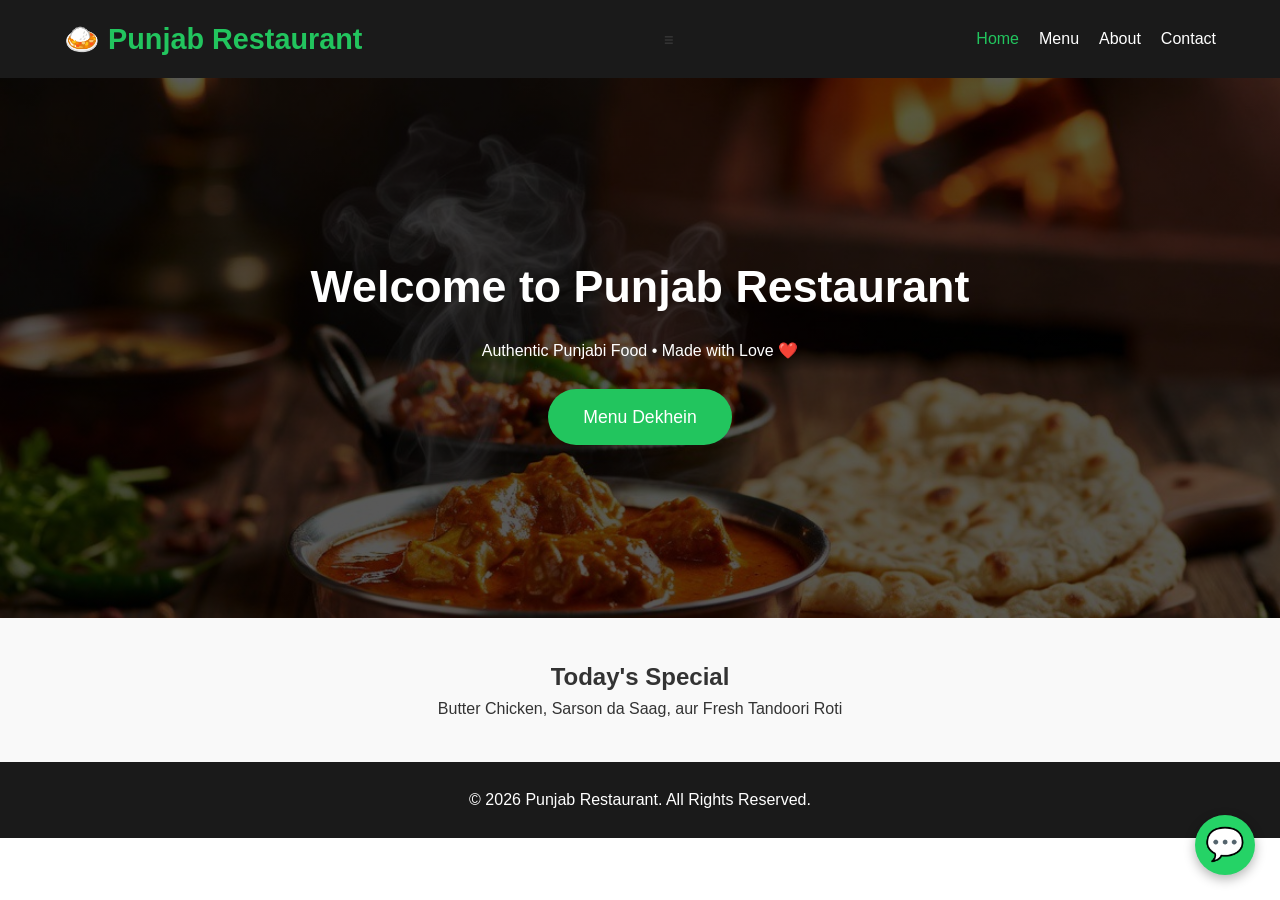
<file: index.html>
<!DOCTYPE html>
<html lang="ur">
<head>
  <meta name="description" content="Punjab Restaurant - Best Authentic Punjabi Food in Lahore">
<meta name="keywords" content="punjabi food, butter chicken, karahi, restaurant lahore">
    <meta charset="UTF-8">
    <meta name="viewport" content="width=device-width, initial-scale=1.0">
    <title>Home - Punjab Restaurant</title>
    <link rel="stylesheet" href="style.css">
</head>
<body>
    <!-- Navbar -->
    <nav>
        <div class="logo">🍛
      Punjab Restaurant</div>
       <div class="hamburger">☰</div>
        <ul>
            <li><a href="index.html" class="active">Home</a></li>
            <li><a href="menu.html">Menu</a></li>
            <li><a href="about.html">About</a></li>
            <li><a href="contact.html">Contact</a></li>
        </ul>
                 <script>
    const hamburger = document.querySelector('.hamburger');
    const navUl = document.querySelector('nav ul');
    
    hamburger.addEventListener('click', () => {
        navUl.classList.toggle('active');
    });
</script>
    </nav>

    <!-- Hero -->
    <header class="hero">
        <h1>Welcome to Punjab Restaurant</h1>
        <p>Authentic Punjabi Food • Made with Love ❤️</p>
        <a href="menu.html" class="btn">Menu Dekhein</a>
    </header>

    <section class="special">
        <h2>Today's Special</h2>
        <p>Butter Chicken, Sarson da Saag, aur Fresh Tandoori Roti</p>
    </section>

    <footer>
        <p>&copy; 2026 Punjab Restaurant. All Rights Reserved.</p>
    </footer>
  <!-- WhatsApp Button -->
<a href="https://wa.me/923001234567" class="whatsapp-btn" target="_blank" title="WhatsApp pe message karein">
    💬
</a>
</body>
</html>
</file>
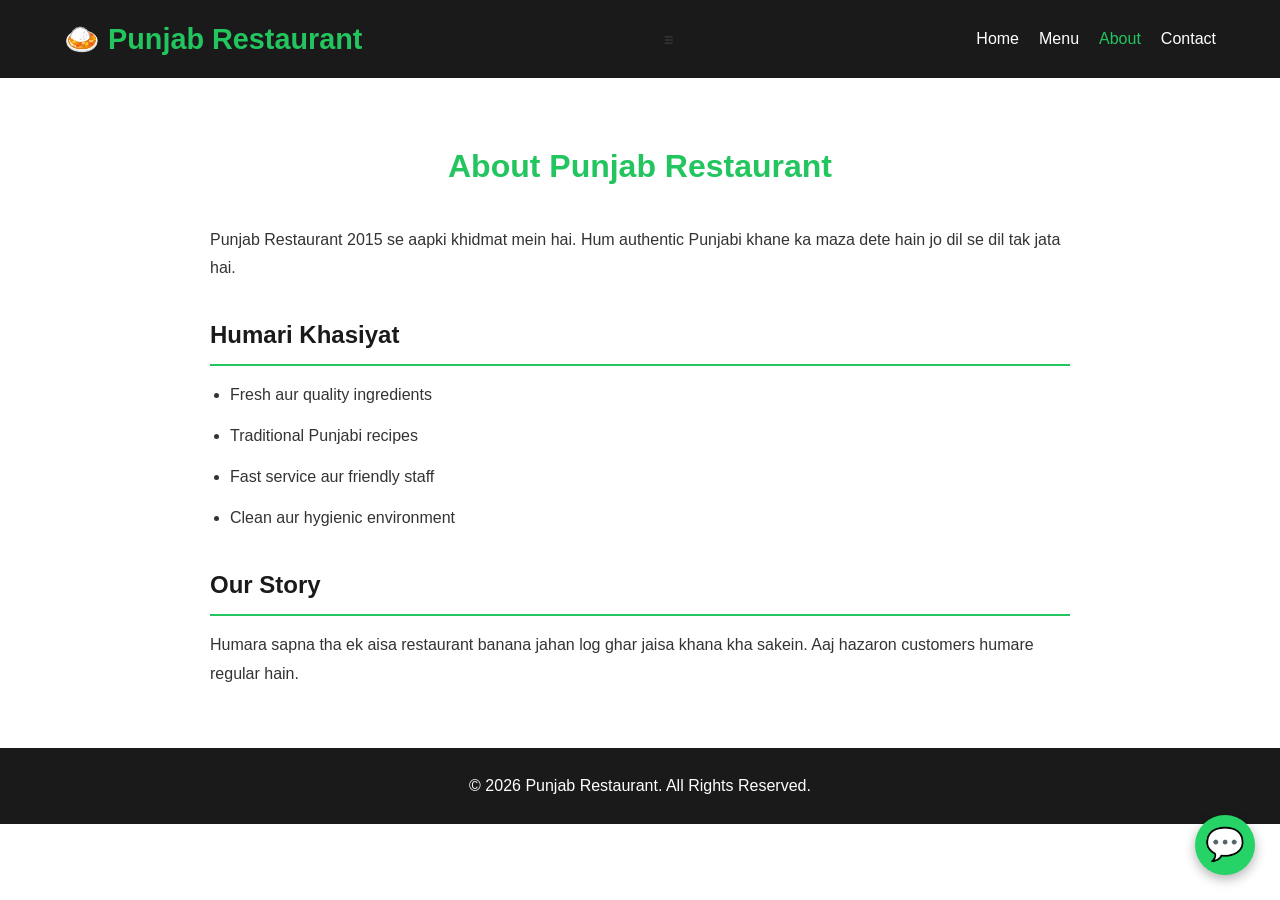
<file: about.html>
<!DOCTYPE html>
<html lang="ur">
<head>
  <meta name="description" content="Punjab Restaurant - Best Authentic Punjabi Food in Lahore">
<meta name="keywords" content="punjabi food, butter chicken, karahi, restaurant lahore">
    <meta charset="UTF-8">
    <meta name="viewport" content="width=device-width, initial-scale=1.0">
    <title>About Us - Punjab Restaurant</title>
    <link rel="stylesheet" href="style.css">
</head>
<body>
    <nav>
        <div class="logo">🍛 Punjab Restaurant</div>
        <div class="hamburger">☰</div>
        <ul>
            <li><a href="index.html">Home</a></li>
            <li><a href="menu.html">Menu</a></li>
            <li><a href="about.html" class="active">About</a></li>
            <li><a href="contact.html">Contact</a></li>
        </ul>
                <script>
    const hamburger = document.querySelector('.hamburger');
    const navUl = document.querySelector('nav ul');
    
    hamburger.addEventListener('click', () => {
        navUl.classList.toggle('active');
    });
</script>
    </nav>

    <div class="about-container">
        <h1>About Punjab Restaurant</h1>
        
        <p>Punjab Restaurant 2015 se aapki khidmat mein hai. Hum authentic Punjabi khane ka maza dete hain jo dil se dil tak jata hai.</p>
        
        <h2>Humari Khasiyat</h2>
        <ul>
            <li>Fresh aur quality ingredients</li>
            <li>Traditional Punjabi recipes</li>
            <li>Fast service aur friendly staff</li>
            <li>Clean aur hygienic environment</li>
        </ul>

        <h2>Our Story</h2>
        <p>Humara sapna tha ek aisa restaurant banana jahan log ghar jaisa khana kha sakein. Aaj hazaron customers humare regular hain.</p>
    </div>

    <footer>
        <p>&copy; 2026 Punjab Restaurant. All Rights Reserved.</p>
    </footer>
  <!-- WhatsApp Button -->
<a href="https://wa.me/923001234567" class="whatsapp-btn" target="_blank" title="WhatsApp pe message karein">
    💬
  </a>
</body>
</html>
</file>
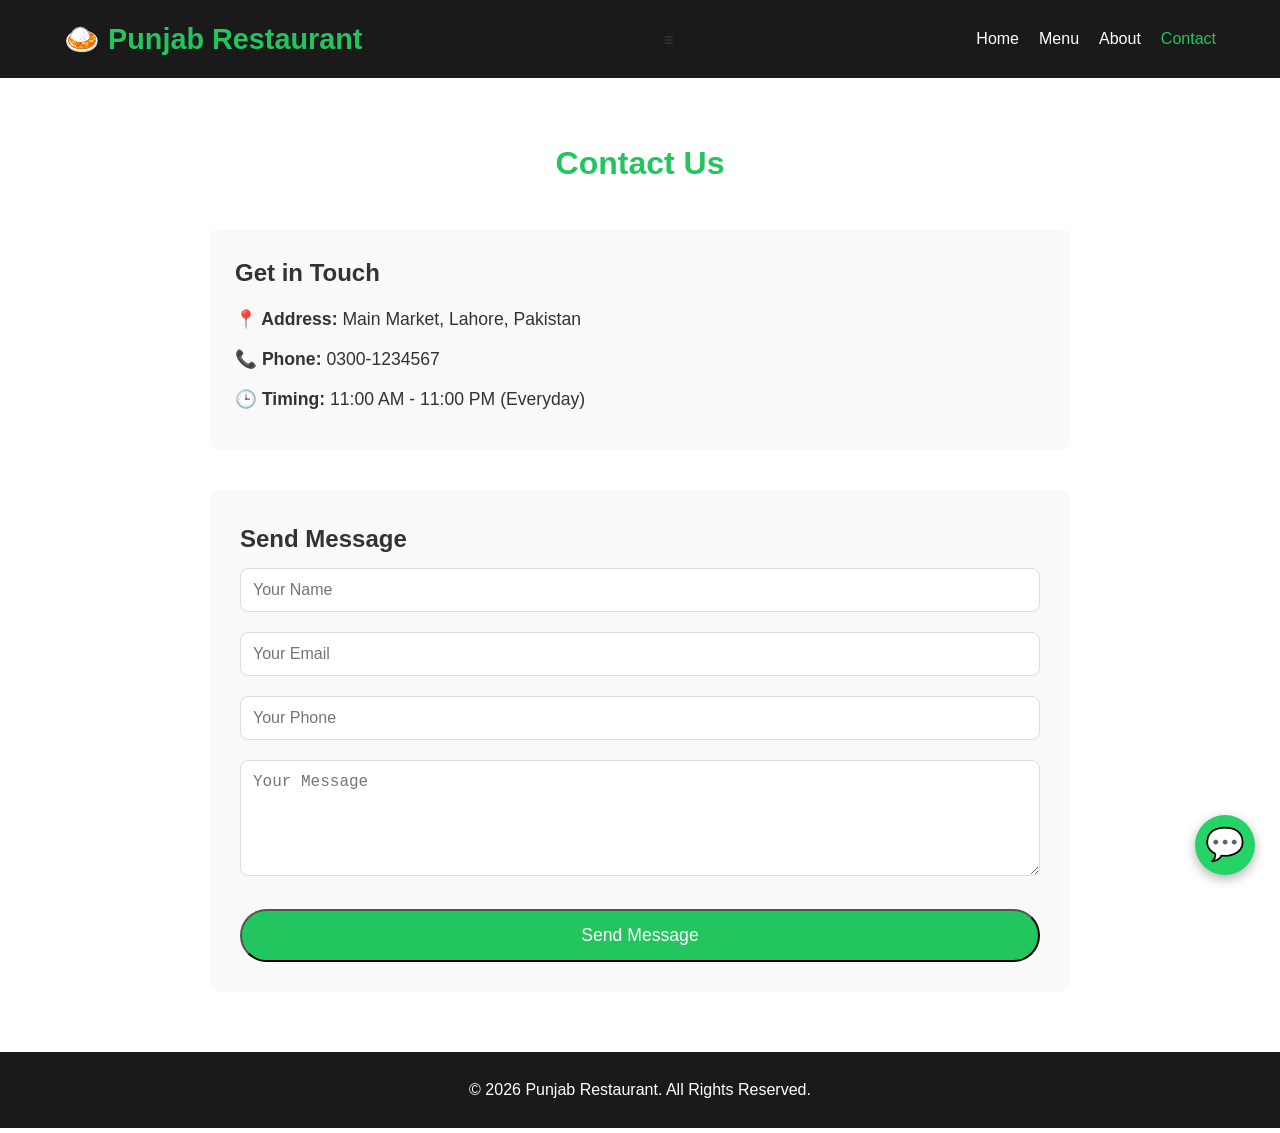
<file: contact.html>
<!DOCTYPE html>
<html lang="ur">
<head>
  <meta name="description" content="Punjab Restaurant - Best Authentic Punjabi Food in Lahore">
<meta name="keywords" content="punjabi food, butter chicken, karahi, restaurant lahore">
    <meta charset="UTF-8">
    <meta name="viewport" content="width=device-width, initial-scale=1.0">
    <title>Contact Us - Punjab Restaurant</title>
    <link rel="stylesheet" href="style.css">
</head>
<body>
    <nav>
        <div class="logo">🍛 Punjab Restaurant</div>
        <div class="hamburger">☰</div>
        <ul>
            <li><a href="index.html">Home</a></li>
            <li><a href="menu.html">Menu</a></li>
            <li><a href="about.html">About</a></li>
            <li><a href="contact.html" class="active">Contact</a></li>
        </ul>
        <script>
    const hamburger = document.querySelector('.hamburger');
    const navUl = document.querySelector('nav ul');
    
    hamburger.addEventListener('click', () => {
        navUl.classList.toggle('active');
    });
</script>
    </nav>

    <div class="contact-container">
        <h1>Contact Us</h1>
        
        <div class="contact-info">
            <h2>Get in Touch</h2>
            <p><strong>📍 Address:</strong> Main Market, Lahore, Pakistan</p>
            <p><strong>📞 Phone:</strong> 0300-1234567</p>
            <p><strong>🕒 Timing:</strong> 11:00 AM - 11:00 PM (Everyday)</p>
        </div>

        <div class="contact-form">
            <h2>Send Message</h2>
            <form>
                <input type="text" placeholder="Your Name" required>
                <input type="email" placeholder="Your Email" required>
                <input type="tel" placeholder="Your Phone">
                <textarea placeholder="Your Message" rows="5" required></textarea>
                <button type="submit" class="btn">Send Message</button>
            </form>
        </div>
    </div>

    <footer>
        <p>&copy; 2026 Punjab Restaurant. All Rights Reserved.</p>
    </footer>
  <!-- WhatsApp Button -->
<a href="https://wa.me/923001234567" class="whatsapp-btn" target="_blank" title="WhatsApp pe message karein">
    💬
  </a>
</body>
</html>
</file>
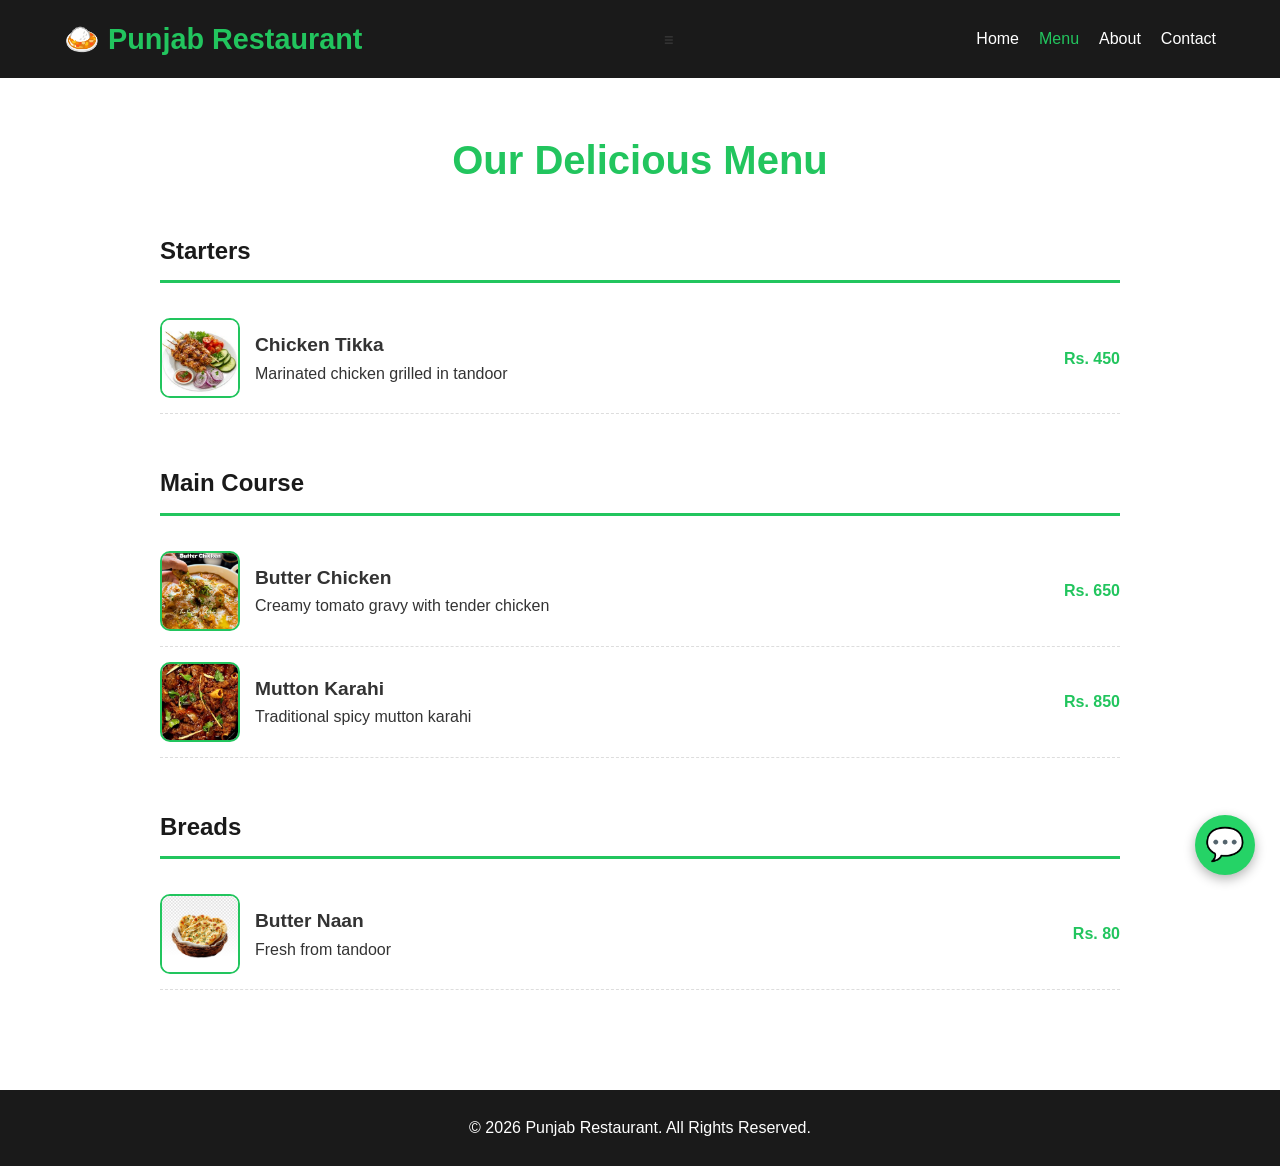
<file: menu.html>
<!DOCTYPE html>
<html lang="ur">
<head>
  <meta name="description" content="Punjab Restaurant - Best Authentic Punjabi Food in Lahore">
<meta name="keywords" content="punjabi food, butter chicken, karahi, restaurant lahore">
    <meta charset="UTF-8">
    <meta name="viewport" content="width=device-width, initial-scale=1.0">
    <title>Menu - Punjab Restaurant</title>
    <link rel="stylesheet" href="style.css">
</head>
<body>
    <nav>
        <div class="logo">🍛 Punjab Restaurant</div>
        <div class="hamburger">☰</div>
        <ul>
            <li><a href="index.html">Home</a></li>
            <li><a href="menu.html" class="active">Menu</a></li>
            <li><a href="about.html">About</a></li>
            <li><a href="contact.html">Contact</a></li>
        </ul>
         <script>
    const hamburger = document.querySelector('.hamburger');
    const navUl = document.querySelector('nav ul');
    
    hamburger.addEventListener('click', () => {
        navUl.classList.toggle('active');
    });
</script>
    </nav>

    <div class="menu-container">
        <h1>Our Delicious Menu</h1>

        <section class="menu-section">
            <h2>Starters</h2>
            <div class="menu-item">
                <img src="chicken-tikka.png" alt="Chicken Tikka">
                <div>
                    <h3>Chicken Tikka</h3>
                    <p>Marinated chicken grilled in tandoor</p>
                </div>
                <p class="price">Rs. 450</p>
            </div>
        </section>

        <section class="menu-section">
            <h2>Main Course</h2>
            <div class="menu-item">
                <img src="butter-chicken.png" alt="Butter Chicken">
                <div>
                    <h3>Butter Chicken</h3>
                    <p>Creamy tomato gravy with tender chicken</p>
                </div>
                <p class="price">Rs. 650</p>
            </div>
            <div class="menu-item">
                <img src="mutton-karahi.png" alt="Mutton Karahi">
                <div>
                    <h3>Mutton Karahi</h3>
                    <p>Traditional spicy mutton karahi</p>
                </div>
                <p class="price">Rs. 850</p>
            </div>
        </section>

        <section class="menu-section">
            <h2>Breads</h2>
            <div class="menu-item">
                <img src="naan.png" alt="Butter Naan">
                <div>
                    <h3>Butter Naan</h3>
                    <p>Fresh from tandoor</p>
                </div>
                <p class="price">Rs. 80</p>
            </div>
        </section>
    </div>

    <footer>
        <p>&copy; 2026 Punjab Restaurant. All Rights Reserved.</p>
    </footer>
  <!-- WhatsApp Button -->
<a href="https://wa.me/923416003934" class="whatsapp-btn" target="_blank" title="WhatsApp pe message karein">
    💬
  </a>
</body>
</file>
<file: style.css>
* {
    margin: 0;
    padding: 0;
    box-sizing: border-box;
}

body {
    font-family: Arial, sans-serif;
    line-height: 1.6;
    color: #333;
}

/* Navbar */
nav {
    background: #1a1a1a;
    padding: 1rem 5%;
    display: flex;
    justify-content: space-between;
    align-items: center;
    position: sticky;
    top: 0;
    z-index: 100;
}

.logo {
    font-size: 1.8rem;
    font-weight: bold;
    color: #22c55e;   /* Green */
}

nav ul {
    display: flex;
    list-style: none;
    gap: 20px;
}

nav a {
    color: white;
    text-decoration: none;
    font-weight: 500;
}

nav a:hover, nav a.active {
    color: #22c55e;   /* Green */
}

/* Hero */
.hero {
    min-height: 60vh;
    max-height: 500px;
    background: linear-gradient(rgba(0,0,0,0.65), rgba(0,0,0,0.65)), url('hero.png');
    background-size: cover;
    background-position: center;
    display: flex;
    flex-direction: column;
    justify-content: center;
    align-items: center;
    text-align: center;
    color: white;
    padding: 20px;
}

.hero h1 {
    font-size: 2.8rem;
    margin-bottom: 15px;
}

.btn {
    display: inline-block;
    margin-top: 25px;
    padding: 14px 35px;
    background: #22c55e;   /* Green */
    color: white;
    text-decoration: none;
    border-radius: 50px;
    font-size: 1.1rem;
}

.btn:hover {
    background: #16a34a;
}

/* Other sections */
.special {
    padding: 40px 20px;
    text-align: center;
    background: #f9f9f9;
}

/* Footer */
footer {
    background: #1a1a1a;
    color: white;
    text-align: center;
    padding: 25px;
}

/* Mobile friendly */
@media (max-width: 768px) {
    nav ul {
        gap: 15px;
        font-size: 0.95rem;
    }
    .hero h1 {
        font-size: 2.2rem;
    }
}

/* Menu Page Styles */
.menu-container {
    max-width: 1000px;
    margin: 30px auto;
    padding: 20px;
}

.menu-container h1 {
    text-align: center;
    color: #22c55e;
    margin-bottom: 40px;
    font-size: 2.5rem;
}

.menu-section {
    margin-bottom: 50px;
}

.menu-section h2 {
    color: #1a1a1a;
    border-bottom: 3px solid #22c55e;
    padding-bottom: 10px;
    margin-bottom: 20px;
}

.menu-item {
    display: flex;
    justify-content: space-between;
    padding: 12px 0;
    border-bottom: 1px dashed #ddd;
}

.menu-item h3 {
    font-size: 1.2rem;
}

.price {
    font-weight: bold;
    color: #22c55e;
}
/* Menu Item with Images */
.menu-item {
    display: flex;
    align-items: center;
    gap: 15px;
    padding: 15px 0;
    border-bottom: 1px dashed #ddd;
}

.menu-item img {
    width: 80px;
    height: 80px;
    object-fit: cover;
    border-radius: 10px;
    border: 2px solid #22c55e;
}

.menu-item div {
    flex: 1;
}
/* About Page */
.about-container {
    max-width: 900px;
    margin: 40px auto;
    padding: 20px;
    line-height: 1.8;
}

.about-container h1 {
    text-align: center;
    color: #22c55e;
    margin-bottom: 30px;
}

.about-container h2 {
    color: #1a1a1a;
    margin: 30px 0 15px 0;
    border-bottom: 2px solid #22c55e;
    padding-bottom: 8px;
}

.about-container ul {
    padding-left: 20px;
}

.about-container li {
    margin: 12px 0;
}
/* Contact Page */
.contact-container {
    max-width: 900px;
    margin: 40px auto;
    padding: 20px;
}

.contact-container h1 {
    text-align: center;
    color: #22c55e;
    margin-bottom: 40px;
}

.contact-info {
    background: #f9f9f9;
    padding: 25px;
    border-radius: 10px;
    margin-bottom: 40px;
}

.contact-info p {
    margin: 12px 0;
    font-size: 1.1rem;
}

.contact-form {
    background: #f9f9f9;
    padding: 30px;
    border-radius: 10px;
}

.contact-form input,
.contact-form textarea {
    width: 100%;
    padding: 12px;
    margin: 10px 0;
    border: 1px solid #ddd;
    border-radius: 8px;
    font-size: 1rem;
}

.contact-form button {
    width: 100%;
    margin-top: 15px;
}

/* Mobile Navbar - Column under Hamburger Icon */
@media (max-width: 768px) {
    nav {
        position: relative;
        padding: 1rem 5%;
        display: flex;
        justify-content: space-between;
        align-items: center;
    }

    .hamburger {
        display: block;
        font-size: 1.8rem;
        color: white;
        cursor: pointer;
        position: relative;
        z-index: 110;
    }

    nav ul {
        display: none;
        flex-direction: column;
        position: absolute;
        top: 55px;                 /* Hamburger ke bilkul neeche */
        right: 5%;
        width: 160px;
        background: #1a1a1a;
        padding: 8px 0;
        border-radius: 8px;
        box-shadow: 0 6px 15px white;
        z-index: 100;
    }

    nav ul.active {
        display: flex;
    }

    nav ul li {
        text-align: center;
        padding: 12px 0;
        border-bottom: 1px solid #333;
    }

    nav ul li:last-child {
        border-bottom: none;
    }

    nav a {
        display: block;
        color: white;
        text-decoration: none;
        font-size: 1rem;
    }
}
/* WhatsApp Floating Button */
.whatsapp-btn {
    position: fixed;
    bottom: 25px;
    right: 25px;
    background-color: #25D366;
    color: white;
    width: 60px;
    height: 60px;
    border-radius: 50%;
    display: flex;
    align-items: center;
    justify-content: center;
    font-size: 32px;
    text-decoration: none;
    box-shadow: 0 4px 12px rgba(0,0,0,0.3);
    z-index: 999;
    transition: transform 0.3s;
}

.whatsapp-btn:hover {
    transform: scale(1.1);
    background-color: #20ba5a;
        }
</file>
